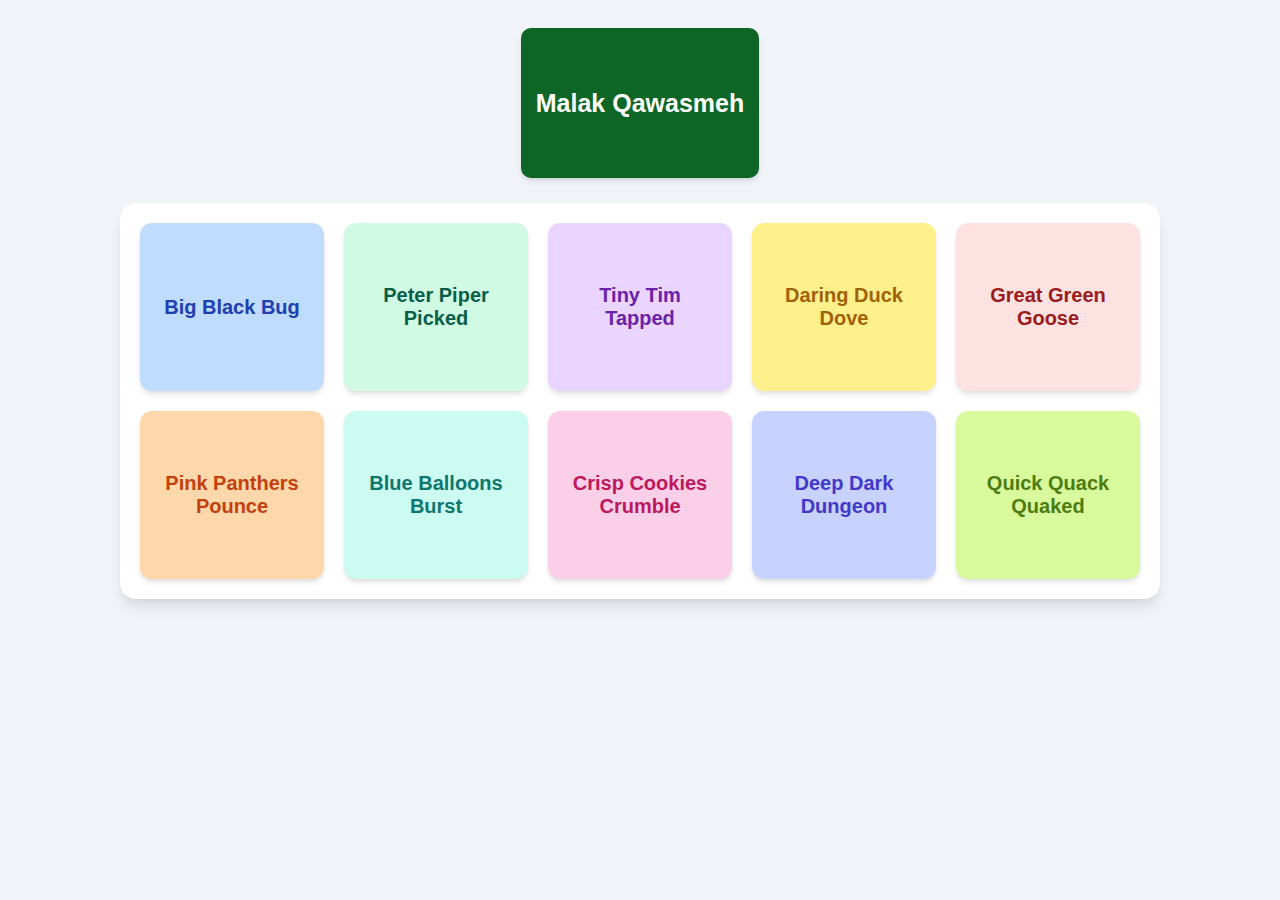
<file: responsive-design-using-css-Malak-Qawasmeh/index.html>
<!DOCTYPE html>
<html lang="en">

<head>
  <meta charset="UTF-8" />
  <meta name="viewport" content="width=device-width, initial-scale=1.0" />
  <link rel="stylesheet" href="style.css">
  <title>Responsive Grid Layout</title>
  <!-- Tailwind CSS CDN -->
  <!-- <script src="https://cdn.tailwindcss.com"></script> -->
  <!-- <link href="https://fonts.googleapis.com/css2?family=Inter:wght@400;600;700&display=swap" rel="stylesheet"> -->
</head>

<body>
  <div class="card" id="MyName">Malak Qawasmeh</div>
  <div class="grid-container">
    <!-- Card 1 -->
    <div class="card card-blue">
      <p>Big Black Bug</p>
    </div>
    <!-- Card 2 -->
    <div class="card card-green">
      <p>Peter Piper Picked</p>
    </div>
    <!-- Card 3 -->
    <div class="card card-purple">
      <p>Tiny Tim Tapped</p>
    </div>
    <!-- Card 4 -->
    <div class="card card-yellow">
      <p>Daring Duck Dove</p>
    </div>
    <!-- Card 5 -->
    <div class="card card-red">
      <p>Great Green Goose</p>
    </div>
    <!-- Card 6 -->
    <div class="card card-orange">
      <p>Pink Panthers Pounce</p>
    </div>
    <!-- Card 7 -->
    <div class="card card-teal">
      <p>Blue Balloons Burst</p>
    </div>
    <!-- Card 8 -->
    <div class="card card-pink">
      <p>Crisp Cookies Crumble</p>
    </div>
    <!-- Card 9 -->
    <div class="card card-indigo">
      <p>Deep Dark Dungeon</p>
    </div>
    <!-- Card 10 -->
    <div class="card card-lime">
      <p>Quick Quack Quaked</p>
    </div>
  </div>
</body>

</html>
</file>
<file: responsive-design-using-css-Malak-Qawasmeh/style.css>
/* Custom styles for the Inter font */
body {
    font-family: "Inter", sans-serif;
    background-color: #f0f4f8;
    display: flex;
    flex-direction: column;
    /* ← ترتيب العناصر عمودي */
    align-items: center;
    /* ← محاذاة العناصر في المنتصف أفقيًا */
    padding: 20px;
    box-sizing: border-box;
}


#MyName {
    font-family: 'Gill Sans', 'Gill Sans MT', Calibri, 'Trebuchet MS', sans-serif;
    text-align: center;
    font-size: 25px;
    font-weight: bold;
    background-color: #0d6625;
    color: white;
    padding: 15px;
    border-radius: 10px;
    margin-bottom: 25px;
}


/* Container for the grid */
.grid-container {
    display: grid;
    gap: 20px;
    /* Space between grid items */
    width: 100%;
    max-width: 1000px;
    /* Max width for the grid on very wide screens */
    padding: 20px;
    background-color: #ffffff;
    /* White background for the container */
    border-radius: 16px;
    /* Rounded corners for the container */
    box-shadow: 0 10px 15px -3px rgba(0, 0, 0, 0.1),
        0 4px 6px -2px rgba(0, 0, 0, 0.05);
    /* Subtle shadow */
}

/* Responsive grid columns */
/* Mobile: 1 column */
.grid-container {
    grid-template-columns: repeat(1, 1fr);
}

/* Small screens (e.g., tablets, 640px and up): 2 columns */
@media (min-width: 640px) {
    .grid-container {
        grid-template-columns: repeat(2, 1fr);
    }
}

@media (max-width: 768px) {
    #MyName {
        background-color: #f97316;

    }
}


/* Medium screens (e.g., small laptops, 768px and up): 3 columns */
@media (min-width: 768px) {
    .grid-container {
        grid-template-columns: repeat(3, 1fr);
    }
}

/* Large screens (e.g., desktops, 1024px and up): 4 columns */
@media (min-width: 1024px) {
    .grid-container {
        grid-template-columns: repeat(4, 1fr);
    }
}

/* Extra large screens (e.g., wide monitors, 1280px and up): 5 columns */
@media (min-width: 1280px) {
    .grid-container {
        grid-template-columns: repeat(5, 1fr);
    }
}

/* Card styling */
.card {
    background-color: #cbd5e1;
    /* Default light gray background */
    padding: 24px;
    border-radius: 12px;
    /* Rounded corners for cards */
    text-align: center;
    font-size: 1.25rem;
    /* Text size */
    font-weight: 600;
    /* Semi-bold text */
    color: #334155;
    /* Darker text color */
    display: flex;
    justify-content: center;
    align-items: center;
    min-height: 120px;
    /* Minimum height for cards */
    transition: transform 0.2s ease-in-out, box-shadow 0.2s ease-in-out;
    /* Smooth transition for hover effects */
    box-shadow: 0 4px 6px -1px rgba(0, 0, 0, 0.1),
        0 2px 4px -1px rgba(0, 0, 0, 0.06);
    /* Card shadow */
}

.card:hover {
    transform: translateY(-5px);
    /* Lift card on hover */
    box-shadow: 0 10px 15px -3px rgba(0, 0, 0, 0.1),
        0 4px 6px -2px rgba(0, 0, 0, 0.05);
    /* Enhanced shadow on hover */
}

/* Specific card colors */
.card-blue {
    background-color: #bfdbfe;
    color: #1e40af;
}

/* Light blue */
.card-green {
    background-color: #d1fae5;
    color: #065f46;
}

/* Light green */
.card-purple {
    background-color: #e9d5ff;
    color: #6b21a8;
}

/* Light purple */
.card-yellow {
    background-color: #fef08a;
    color: #a16207;
}

/* Light yellow */
.card-red {
    background-color: #fee2e2;
    color: #991b1b;
}

/* Light red */
.card-orange {
    background-color: #fed7aa;
    color: #c2410c;
}

/* Light orange */
.card-teal {
    background-color: #ccfbf1;
    color: #0f766e;
}

/* Light teal */
.card-pink {
    background-color: #fbcfe8;
    color: #be185d;
}

/* Light pink */
.card-indigo {
    background-color: #c7d2fe;
    color: #4338ca;
}

/* Light indigo */
.card-lime {
    background-color: #d9f99d;
    color: #4d7c0f;
}
</file>
